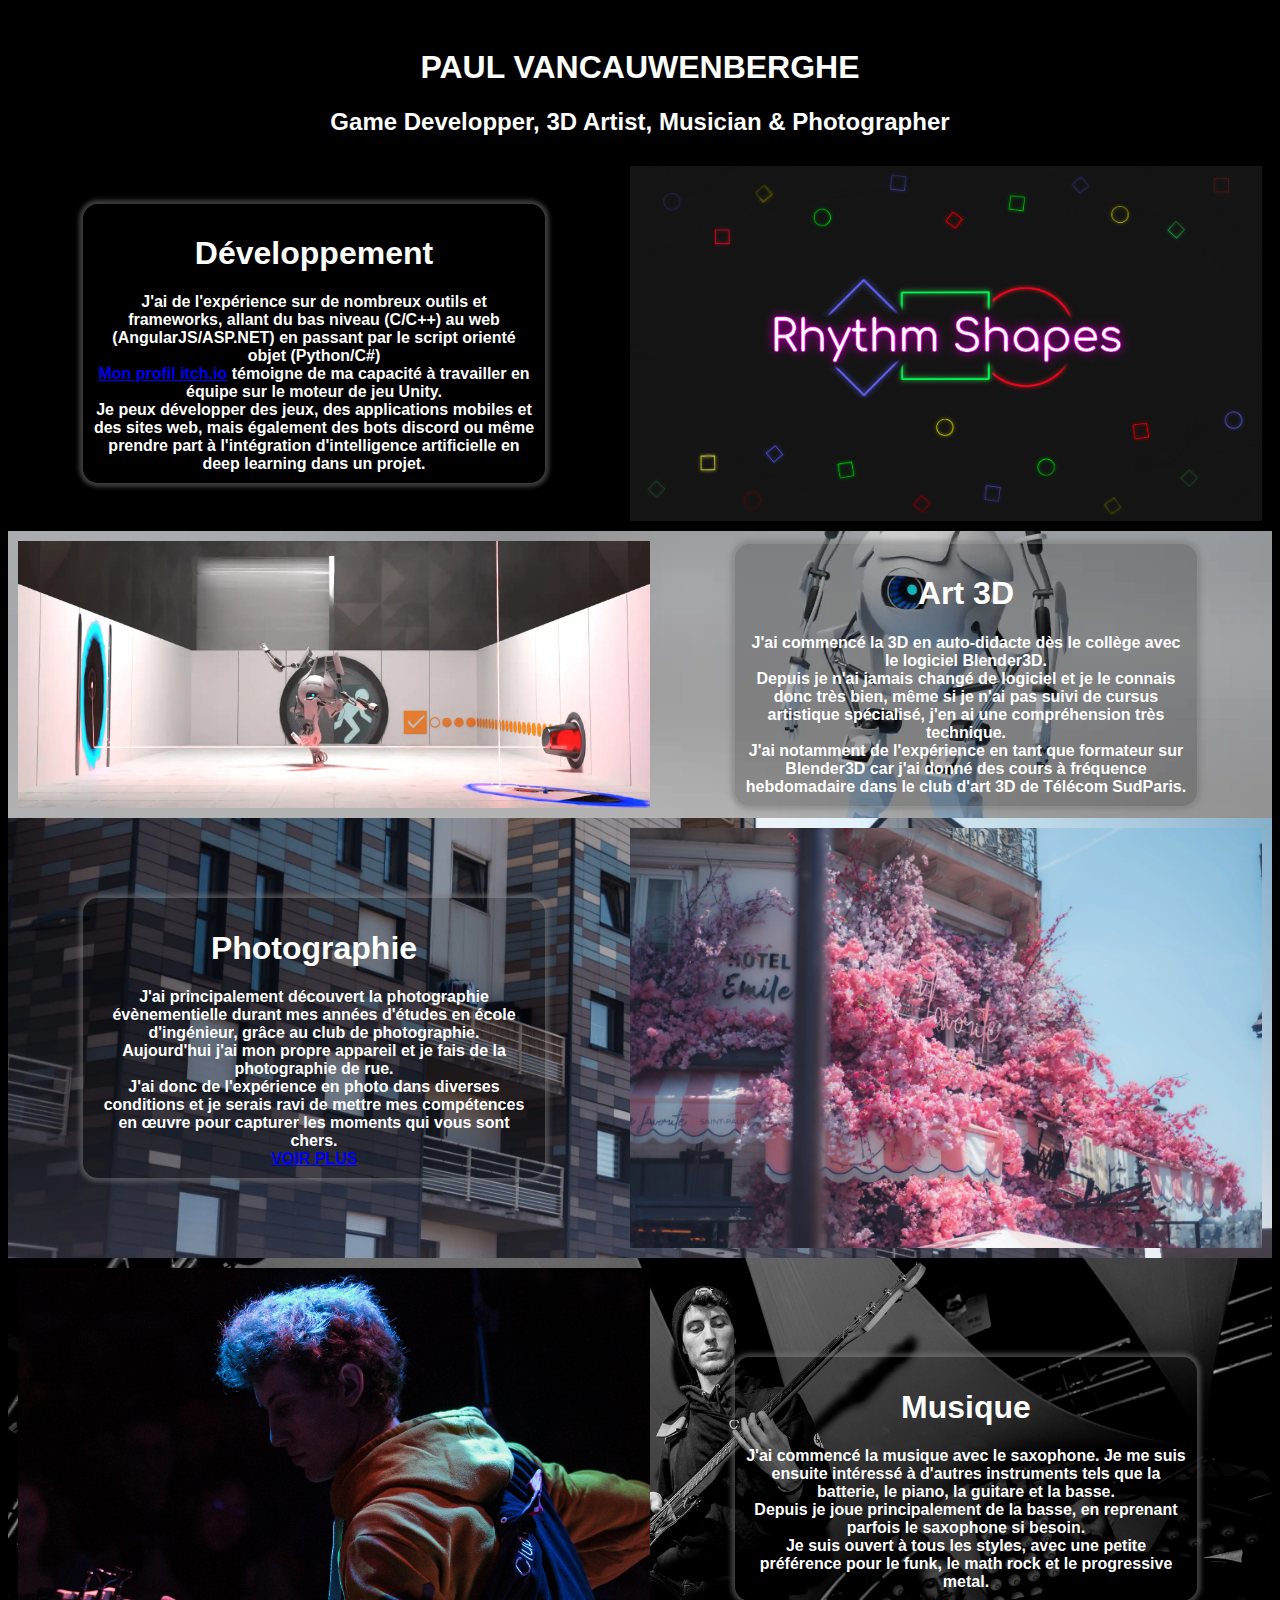
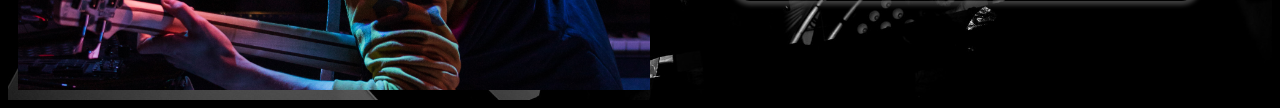
<file: index.html>
<!DOCTYPE html>
<html lang="en">
    
<head>
    <meta charset="UTF-8">
    <meta http-equiv="X-UA-Compatible" content="IE=edge">
    <meta name="viewport" content="width=device-width, initial-scale=1.0">
    <link rel="stylesheet" href="style.css">
    <title>Paul Vancauwenberghe</title>
</head>
<body>
    <div id="header">
        <h1>PAUL VANCAUWENBERGHE</h1>
        <h2>Game Developper, 3D Artist, Musician & Photographer</h2>
    </div>
    <ul>
        <li class="right-section">
            <div>
                <h1>Développement</h1>
                J'ai de l'expérience sur de nombreux outils et frameworks, allant du bas niveau (C/C++) au web (AngularJS/ASP.NET) en passant par le script orienté objet (Python/C#)
                <br>
                <a href="https://erawa.itch.io/">Mon profil itch.io</a> témoigne de ma capacité à travailler en équipe sur le moteur de jeu Unity.
                <br>
                Je peux développer des jeux, des applications mobiles et des sites web, mais également des bots discord ou même prendre part à l'intégration d'intelligence artificielle en deep learning  dans un projet.
            </div>
            <img src="images/RhythmShapes.png"/>
        </li>
        <li class="left-section" style="background-image: url(images/Atlas.webp);">
                <img onclick="open(url('https://www.youtube.com/watch?v=WuXlr25w75A'))" src="images/3D.webp" alt="Réalisation animée pour le challenge Moving Meditations"/>
            <div>
                <h1>Art 3D</h1>
                J'ai commencé la 3D en auto-didacte dès le collège avec le logiciel Blender3D.
                <br>
                Depuis je n'ai jamais changé de logiciel et je le connais donc très bien, même si je n'ai pas suivi de cursus artistique spécialisé, j'en ai une compréhension très technique.
                <br>
                J'ai notamment de l'expérience en tant que formateur sur Blender3D car j'ai donné des cours à fréquence hebdomadaire dans le club d'art 3D de Télécom SudParis.
                
            </div>
        </li>
        <li class="right-section"  style="background-image: url(images/streetphoto.webp);">
            <div>
                <h1>Photographie</h1>
                J'ai principalement découvert la photographie évènementielle durant mes années d'études en école d'ingénieur, grâce au club de photographie.
                <br/>
                Aujourd'hui j'ai mon propre appareil et je fais de la photographie de rue.
                <br>
                J'ai donc de l'expérience en photo dans diverses conditions et je serais ravi de mettre mes compétences en œuvre pour capturer les moments qui vous sont chers. 
                <br>
                <a href="photos/">VOIR PLUS</a>
            </div>
            <img src="images/photography.webp"/>
        </li>
        <li class="left-section" style="background-image: url(images/IplayBassBG.jpg);">
            <img src="images/iplaybasssmol.jpg"/>
            <div>
                <h1>Musique</h1>
                J'ai commencé la musique avec le saxophone. Je me suis ensuite intéressé à d'autres instruments tels que la batterie, le piano, la guitare et la basse.
                <br>
                Depuis je joue principalement de la basse, en reprenant parfois le saxophone si besoin.
                <br>
                Je suis ouvert à tous les styles, avec une petite préférence pour le funk, le math rock et le progressive metal.
            </div>
        </li>
    </ul>
</body>
</html>
</file>
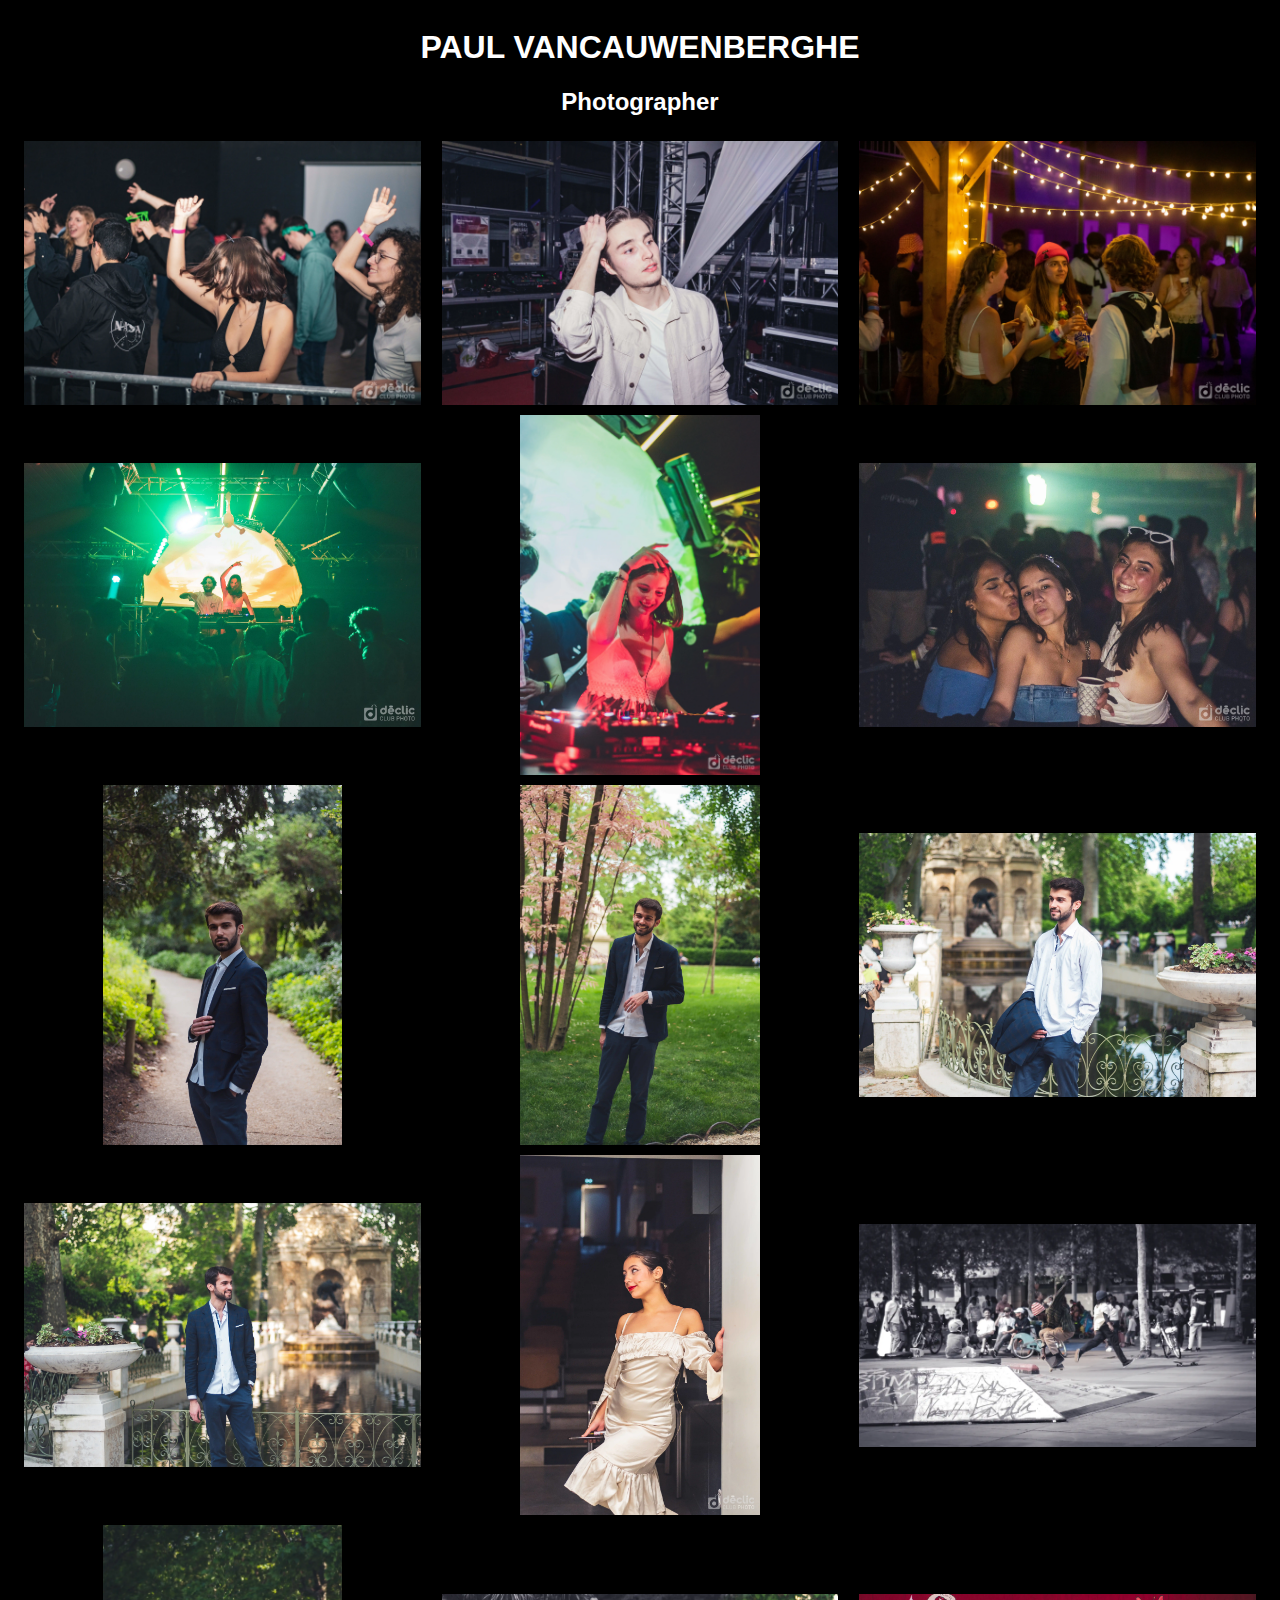
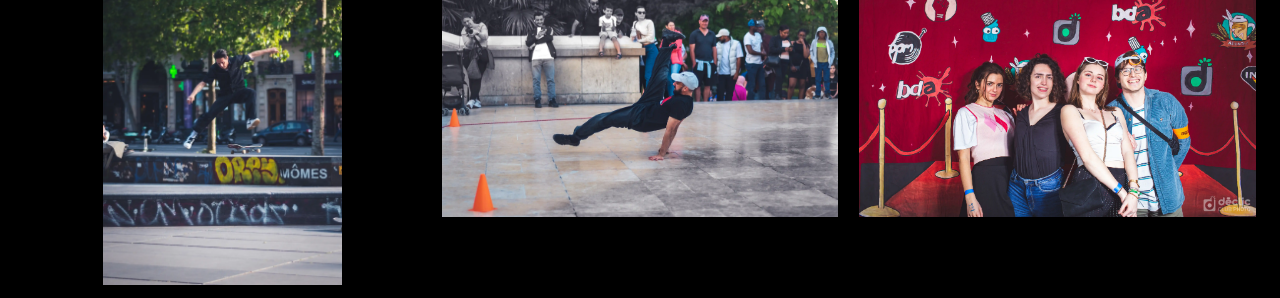
<file: photos/index.html>
<!DOCTYPE html>
<html lang="en">
<head>
    <meta charset="UTF-8">
    <meta http-equiv="X-UA-Compatible" content="IE=edge">
    <meta name="viewport" content="width=device-width, initial-scale=1.0">
    <link rel="stylesheet" href="style.css">
    <title>Paul Vancauwenberghe - Photos</title>
</head>
<body>
    <div id="header">
        <h1>PAUL VANCAUWENBERGHE</h1>
        <h2>Photographer</h2>
    </div>
    <div id="gallery">
        <img src="gallery/1.webp">
        <img src="gallery/2.webp">
        <img src="gallery/3.webp">
        <img src="gallery/4.webp">
        <img src="gallery/5.webp">
        <img src="gallery/6.webp">
        <img src="gallery/7.webp">
        <img src="gallery/8.webp">
        <img src="gallery/9.webp">
        <img src="gallery/10.webp">
        <img src="gallery/11.webp">
        <img src="gallery/12.webp">
        <img src="gallery/13.webp">
        <img src="gallery/14.webp">
        <img src="gallery/15.webp">
    </div>
</body>

</html>
</file>
<file: style.css>
body {
    background-color: black;
    background-repeat: no-repeat;
    background-size: cover;
    font-family: "Helvetica Neue",Helvetica;
    color:white;
    font-weight: bold;
}
#header{
    text-align: center;
    width:100%;
    padding-top: 20px;
}
ul{
    display:flex;
    flex-wrap: wrap;
    justify-content: center;
    text-align: center;
    margin:auto;
    padding:auto;
    padding-inline-start: 0;
}
li{
    list-style: none;
    background-size: cover;
    background-position: 25%;
    transition-property: padding-top,padding-bottom,filter;
    transition-duration: 0.5s;
    transition-timing-function: cubic-bezier(0.445, 0.05, 0.55, 0.95);
    >img{
    width: 50%;
    }
    z-index: 0;
}
li:hover{
    transition-property: padding-top,padding-bottom,filter;
    transition-duration: 0.5s;
    transition-timing-function: cubic-bezier(0.445, 0.05, 0.55, 0.95);
    padding-bottom:42px;
    padding-top:42px;
}

.right-section{
    display: flex;
    flex-direction: row;
    >div{
        padding:10px;
        width: 50%;
        align-content: center;
        width: 35%;
        margin:auto;
        z-index: 5;
        background-color: rgba(0, 0, 0, 0.2);
        box-shadow: 0 0 4px 4px rgba(121, 121, 121, 0.5);
        border-radius: 15px;
    }
}
.left-section{
    display: flex;
    flex-direction: row;
    >div{
        padding:10px;
        align-content: center;
        width: 35%;
        margin:auto;
        z-index: 5;
        background-color: rgba(0, 0, 0, 0.2);
        box-shadow: 0 0 4px 4px rgba(121, 121, 121, 0.5);
        border-radius: 15px;
    }
}
img{
    padding:10px;
    max-width: 100%;
}
.vspace-buffer{
    height:1px;
}
</file>
<file: photos/style.css>
#gallery{
    display:flex;
    flex-direction: row;
    flex-wrap: wrap;
    align-items: center;
    justify-content: space-evenly;
}

img{
    flex-basis: 30%;
    max-width: 31vw;
    max-height: 40vh;
    width: auto;
    flex-grow:1;
    height: auto;
    object-fit: contain;
    padding:5px;
    transition-property: all;
    transition-duration: 500ms;
    transition-timing-function: cubic-bezier(0.39, 0.575, 0.565, 1);
}
img:hover{
    padding:2px;
    flex-grow:2;
    flex-basis:50%;
    transition-property: all;
    transition-duration: 500ms;
    transition-timing-function: cubic-bezier(0.39, 0.575, 0.565, 1);
}

body{
    background-color: black;
    font-family: "Helvetica Neue",Helvetica;
    color:white;
    font-weight: bold;
    align-content: center;
    justify-content: center;
    text-align: center;
}
</file>
